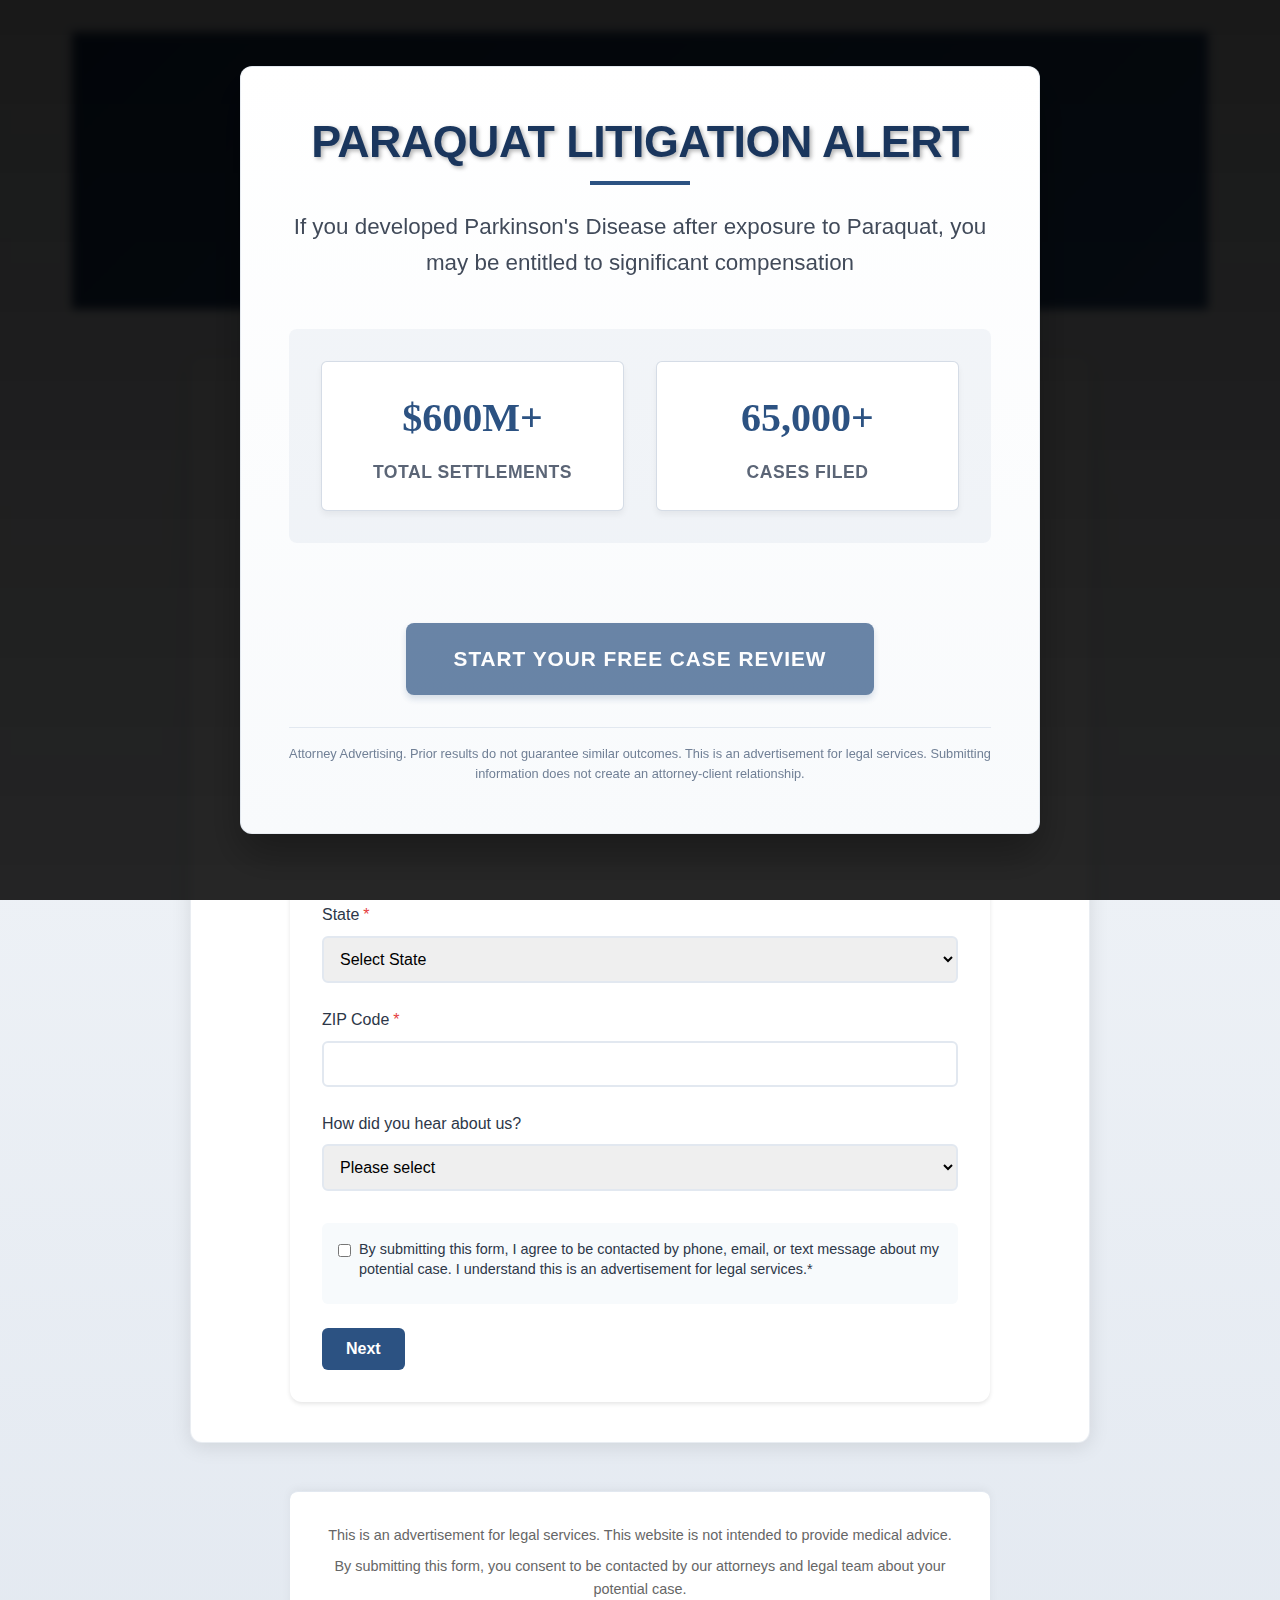
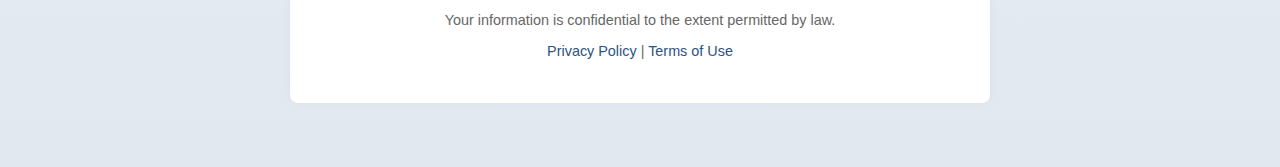
<file: index.html>
<!DOCTYPE html>
<html lang="en">
<head>
    <!-- ...existing meta and title tags... -->
    <meta charset="UTF-8">
    <meta name="viewport" content="width=device-width, initial-scale=1.0">
    <title>Paraquat Lawsuit Evaluation | Free Case Review</title>
    <meta name="description" content="Free Paraquat lawsuit evaluation. Find out if you qualify for compensation due to Parkinson's Disease from Paraquat exposure.">
    <meta name="robots" content="noindex,nofollow">
    <!-- CSS Files -->
    <link rel="stylesheet" href="styles.css">
    <link rel="stylesheet" href="form-styles.css">
    <link rel="stylesheet" href="splash.css">
    <style>
      /* Professional Embedded Form Styles */
      body {
          background: linear-gradient(to bottom, #f8fafc, #e2e8f0);
          min-height: 100vh;
          margin: 0;
          font-family: -apple-system, BlinkMacSystemFont, 'Segoe UI', Roboto, sans-serif;
      }
      
      .page-wrapper {
          max-width: 1200px;
          margin: 0 auto;
          padding: 2rem;
      }

      .form-container {
          max-width: 900px;
          margin: 3rem auto;
          background: #fff;
          border: 1px solid rgba(44, 82, 130, 0.1);
          padding: 2.5rem;
          box-shadow: 0 4px 20px rgba(0, 0, 0, 0.1);
          border-radius: 12px;
      }

      .form-container h1 {
          color: #1a365d;
          text-align: center;
          margin-bottom: 2rem;
          font-size: 2.2rem;
          font-weight: 700;
          position: relative;
          padding-bottom: 1rem;
      }

      .form-container h1::after {
          content: '';
          position: absolute;
          bottom: 0;
          left: 50%;
          transform: translateX(-50%);
          width: 80px;
          height: 3px;
          background: #2c5282;
      }

      .form-container iframe {
          width: 100%;
          height: 1855px;
          border: none;
          background: #fff;
      }

      .compliance-footer {
          text-align: center;
          padding: 2rem;
          background: #fff;
          border-top: 1px solid #e2e8f0;
          margin-top: 3rem;
          box-shadow: 0 -2px 10px rgba(0, 0, 0, 0.05);
      }

      @media (max-width: 768px) {
          .page-wrapper {
              padding: 1rem;
          }
          
          .form-container {
              padding: 1.5rem;
              margin: 1rem auto;
          }

          .form-container h1 {
              font-size: 1.8rem;
          }
      }
    </style>
</head>
<body>
    <!-- Optional Splash Screen and Agreement Modal -->
    <!-- ...existing splash screen and modal markup kept if needed... -->
    <div id="splash-screen" class="splash-container">
        <div class="splash-content">
            <h1 class="splash-title">Paraquat Litigation Alert</h1>
            <h2 class="splash-subtitle">If you developed Parkinson's Disease after exposure to Paraquat, you may be entitled to significant compensation</h2>
            <div class="splash-highlights">
                <div class="highlight-item">
                    <span class="highlight-number">$600M+</span>
                    <span class="highlight-text">Total Settlements</span>
                </div>
                <div class="highlight-item">
                    <span class="highlight-number">65,000+</span>
                    <span class="highlight-text">Cases Filed</span>
                </div>
            </div>
            <button id="start-evaluation" class="splash-cta">Start Your Free Case Review</button>
            <div class="legal-disclaimer">
                Attorney Advertising. Prior results do not guarantee similar outcomes. 
                This is an advertisement for legal services. Submitting information does not create an attorney-client relationship.
            </div>
        </div>
    </div>
    <!-- Agreement Modal (Optional) -->
    <div id="agreement-modal" class="modal" style="display: none;">
        <div class="modal-content">
            <h2>Before We Begin</h2>
            <div class="agreement-text">
                <p>By proceeding, you acknowledge and agree that:</p>
                <ul>
                    <li>This is an advertisement for legal services</li>
                    <li>Submitting information does not create an attorney-client relationship</li>
                    <li>Your information will be kept confidential as permitted by law</li>
                    <li>You may be contacted by phone, email, or text message</li>
                    <li>Prior results do not guarantee similar outcomes</li>
                </ul>
                <div class="consent-container">
                    <label class="large-checkbox">
                        I have read and agree to these terms
                        <input type="checkbox" id="consent" required>
                        <span class="checkmark"></span>
                    </label>
                </div>
                <a href="/terms-and-conditions" target="_blank">Learn More</a>
            </div>
            <button id="agree-continue" class="modal-cta" disabled>Continue</button>
        </div>
    </div>

    <div class="page-wrapper">
        <div class="form-header">
            <h1>Paraquat Lawsuit Evaluation</h1>
            <p>Complete this brief questionnaire to determine if you qualify for compensation. Your information is kept strictly confidential.</p>
        </div>

        <div class="form-container">
            <div class="form-progress">
                <div class="progress-bar">
                    <div class="progress-step active" data-step="1">
                        <span>Personal Information</span>
                    </div>
                    <div class="progress-step" data-step="2">
                        <span>Exposure Details</span>
                    </div>
                    <div class="progress-step" data-step="3">
                        <span>Medical History</span>
                    </div>
                </div>
            </div>

            <form id="paraquat-form" class="multi-step-form">
                <!-- Step 1: Personal Information -->
                <div class="form-step active" data-step="1">
                    <div class="form-group">
                        <label class="required-field">Full Name</label>
                        <input type="text" name="fullName" required>
                    </div>
                    <div class="form-group">
                        <label class="required-field">Email</label>
                        <input type="email" name="email" required>
                    </div>
                    <div class="form-group">
                        <label class="required-field">Phone</label>
                        <input type="tel" name="phone" required>
                    </div>
                    <div class="form-group">
                        <label class="required-field">State</label>
                        <select name="state" required>
                            <option value="">Select State</option>
                            <option value="AL">Alabama</option>
                            <option value="AK">Alaska</option>
                            <!-- Add all states -->
                            <option value="WY">Wyoming</option>
                        </select>
                    </div>
                    <div class="form-group">
                        <label class="required-field">ZIP Code</label>
                        <input type="text" name="zipCode" pattern="[0-9]{5}" required>
                    </div>
                    <div class="form-group">
                        <label>How did you hear about us?</label>
                        <select name="referralSource">
                            <option value="">Please select</option>
                            <option value="search">Internet Search</option>
                            <option value="social">Social Media</option>
                            <option value="friend">Friend/Family</option>
                            <option value="tv">TV Advertisement</option>
                            <option value="other">Other</option>
                        </select>
                    </div>
                    <div class="form-group consent-group">
                        <label class="checkbox-label">
                            <input type="checkbox" name="contactConsent" required>
                            <span>By submitting this form, I agree to be contacted by phone, email, or text message about my potential case. I understand this is an advertisement for legal services.*</span>
                        </label>
                    </div>
                    <button type="button" class="next-step">Next</button>
                </div>

                <!-- Step 2: Exposure Details -->
                <div class="form-step" data-step="2">
                    <div class="form-group">
                        <label class="required-field">Were you exposed to Paraquat?</label>
                        <select name="exposureConfirmation" required>
                            <option value="">Please select</option>
                            <option value="yes">Yes</option>
                            <option value="no">No</option>
                            <option value="unsure">Unsure</option>
                        </select>
                    </div>
                    <div class="form-group">
                        <label class="required-field">Years of Exposure</label>
                        <input type="number" name="exposureYears" min="0" max="50" required>
                    </div>
                    <div class="button-group">
                        <button type="button" class="prev-step">Previous</button>
                        <button type="button" class="next-step">Next</button>
                    </div>
                </div>

                <!-- Step 3: Medical History -->
                <div class="form-step" data-step="3">
                    <div class="form-group">
                        <label class="required-field">Have you been diagnosed with Parkinson's Disease?</label>
                        <select name="diagnosis" id="diagnosis" required>
                            <option value="">Please select</option>
                            <option value="yes">Yes</option>
                            <option value="no">No</option>
                        </select>
                    </div>
                    <div class="form-group">
                        <label>Would you like to share any additional details about your situation?</label>
                        <textarea name="story" rows="4" placeholder="Optional: Tell us about your experience..."></textarea>
                    </div>
                    <div class="button-group">
                        <button type="button" class="prev-step">Previous</button>
                        <button type="submit" class="submit-form">Submit</button>
                    </div>
                </div>
            </form>
        </div>

        <!-- Footer -->
        <footer class="compliance-footer">
            <p>This is an advertisement for legal services. This website is not intended to provide medical advice.</p>
            <p>By submitting this form, you consent to be contacted by our attorneys and legal team about your potential case.</p>
            <p>Your information is confidential to the extent permitted by law.</p>
            <p><a href="/privacy-policy">Privacy Policy</a> | <a href="/terms">Terms of Use</a></p>
        </footer>
    </div>

    <!-- Analytics (if required) -->
    <script async src="https://www.googletagmanager.com/gtag/js?id=GA_ID"></script>
    <script>
      window.dataLayer = window.dataLayer || [];
      function gtag(){dataLayer.push(arguments);}
      gtag('js', new Date());
      gtag('config', 'GA_ID');
    </script>
           
    <!-- Add Script to Handle Splash Screen -->
    <script>
      document.addEventListener("DOMContentLoaded", function() {
          const startBtn = document.getElementById("start-evaluation");
          startBtn.addEventListener("click", function() {
              // Hide the splash screen when evaluation starts
              document.getElementById("splash-screen").style.display = "none";
          });
      });
    </script>

    <!-- Optional additional script includes -->
    <!-- ...existing script includes removed if not needed... -->
    <script src="form.js"></script>
</body>
</html>
</file>
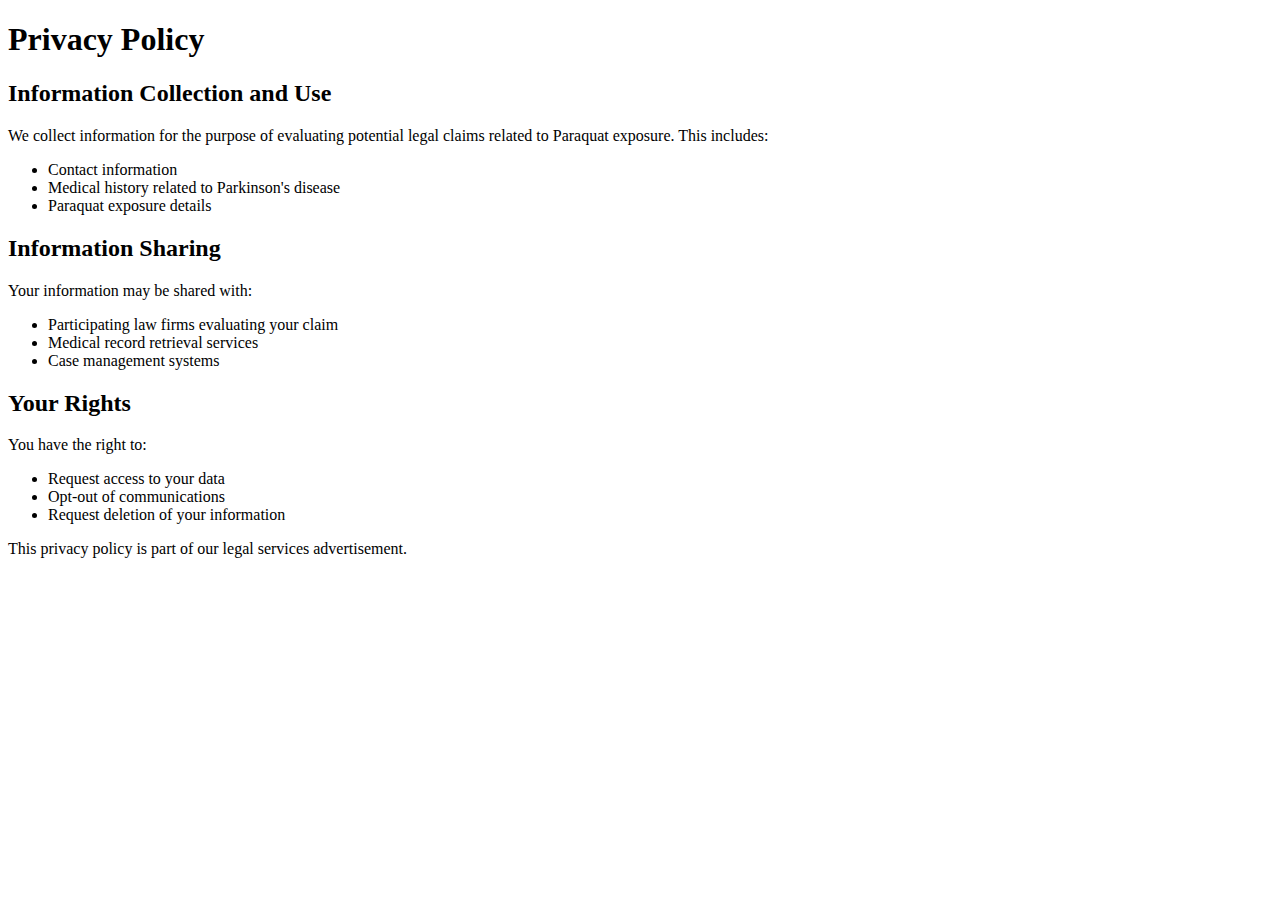
<file: privacy-policy.html>
<!DOCTYPE html>
<html>
<head>
    <title>Privacy Policy - Paraquat Lawsuit Claims</title>
</head>
<body>
    <h1>Privacy Policy</h1>
    
    <h2>Information Collection and Use</h2>
    <p>We collect information for the purpose of evaluating potential legal claims related to Paraquat exposure. This includes:</p>
    <ul>
        <li>Contact information</li>
        <li>Medical history related to Parkinson's disease</li>
        <li>Paraquat exposure details</li>
    </ul>

    <h2>Information Sharing</h2>
    <p>Your information may be shared with:</p>
    <ul>
        <li>Participating law firms evaluating your claim</li>
        <li>Medical record retrieval services</li>
        <li>Case management systems</li>
    </ul>

    <h2>Your Rights</h2>
    <p>You have the right to:</p>
    <ul>
        <li>Request access to your data</li>
        <li>Opt-out of communications</li>
        <li>Request deletion of your information</li>
    </ul>

    <div class="legal-notices">
        <p>This privacy policy is part of our legal services advertisement.</p>
    </div>
</body>
</html>
</file>
<file: styles.css>
:root {
    --primary-color: #2c5282;
    --secondary-color: #2b6cb0;
    --success-color: #48bb78;
    --error-color: #e53e3e;
    --text-color: #2d3748;
    --light-bg: #f7fafc;
    --border-color: #e2e8f0;
    --shadow: 0 2px 4px rgba(0, 0, 0, 0.1);
}

* {
    box-sizing: border-box;
    margin: 0;
    padding: 0;
}

body {
    font-family: -apple-system, BlinkMacSystemFont, 'Segoe UI', Roboto, Oxygen,
        Ubuntu, Cantarell, sans-serif;
    line-height: 1.6;
    color: var(--text-color);
    background-color: var(--light-bg);
    margin: 0;
    padding: 0;
    font-family: Arial, sans-serif;
    line-height: 1.6;
}

a {
    color: #2c5282;
    text-decoration: none;
}

a:hover {
    text-decoration: underline;
}

.modal {
    position: fixed;
    top: 0;
    left: 0;
    width: 100%;
    height: 100%;
    background: rgba(0, 0, 0, 0.5);
    display: none;
    justify-content: center;
    align-items: center;
    z-index: 1001;
}

.modal-content {
    background: white;
    padding: 2rem;
    border-radius: 8px;
    max-width: 500px;
    width: 90%;
}

.modal-cta {
    width: 100%;
    padding: 1rem;
    background: #2c5282;
    color: white;
    border: none;
    border-radius: 4px;
    font-size: 1.1rem;
    cursor: pointer;
    margin-top: 1rem;
}

.modal-cta:disabled {
    background: #cbd5e0;
    cursor: not-allowed;
}

.container {
    max-width: 1200px;
    margin: 0 auto;
    padding: 2rem;
}

header {
    text-align: center;
    margin-bottom: 3rem;
}

h1 {
    font-size: 2.5rem;
    color: var(--primary-color);
    margin-bottom: 1rem;
}

.legal-notice {
    background-color: #fff;
    padding: 1rem;
    border-radius: 8px;
    border: 1px solid var(--border-color);
    margin: 1rem 0;
    font-size: 0.9rem;
    color: #666;
}

.multi-step-form {
    background: white;
    padding: 2rem;
    border-radius: 12px;
    box-shadow: var(--shadow);
    max-width: 700px;
    margin: 0 auto;
}

.form-step {
    display: none;
    animation: fadeIn 0.3s ease-in-out;
}

.form-step.active {
    display: block;
}

.form-group {
    margin-bottom: 1.5rem;
}

label {
    display: block;
    margin-bottom: 0.5rem;
    font-weight: 500;
    color: var(--text-color);
}

.required-field::after {
    content: "*";
    color: var(--error-color);
    margin-left: 4px;
}

input,
select {
    width: 100%;
    padding: 0.75rem;
    border: 2px solid var(--border-color);
    border-radius: 6px;
    font-size: 1rem;
    transition: border-color 0.2s ease;
}

input:focus,
select:focus {
    outline: none;
    border-color: var(--primary-color);
    box-shadow: 0 0 0 3px rgba(44, 82, 130, 0.1);
}

textarea {
    width: 100%;
    padding: 0.75rem;
    border: 2px solid var(--border-color);
    border-radius: 6px;
    font-size: 1rem;
    transition: border-color 0.2s ease;
    resize: vertical;
    min-height: 100px;
}

textarea:focus {
    outline: none;
    border-color: var(--primary-color);
    box-shadow: 0 0 0 3px rgba(44, 82, 130, 0.1);
}

button {
    background-color: var(--primary-color);
    color: white;
    padding: 0.75rem 1.5rem;
    border: none;
    border-radius: 6px;
    font-size: 1rem;
    font-weight: 600;
    cursor: pointer;
    transition: background-color 0.2s ease;
}

button:hover {
    background-color: var(--secondary-color);
}

button.prev-step {
    background-color: transparent;
    color: var(--text-color);
    border: 2px solid var(--border-color);
    margin-right: 1rem;
}

button.prev-step:hover {
    background-color: var(--light-bg);
}

.error-message {
    color: var(--error-color);
    font-size: 0.875rem;
    margin-top: 0.5rem;
}

.compliance-footer {
    max-width: 700px;
    margin: 2rem auto;
    padding: 1.5rem;
    background: white;
    border-radius: 8px;
    box-shadow: var(--shadow);
    font-size: 0.9rem;
    color: #666;
}

.compliance-footer p {
    margin-bottom: 0.5rem;
}

.compliance-footer a {
    color: var(--primary-color);
    text-decoration: none;
}

.compliance-footer a:hover {
    text-decoration: underline;
}

/* Progress indicator */
.progress-bar {
    display: flex;
    justify-content: space-between;
    margin-bottom: 2rem;
    position: relative;
    padding: 1rem 0;
}

.progress-step {
    flex: 1;
    text-align: center;
    position: relative;
    padding-top: 24px;
    font-weight: 600;
}

.progress-step::before {
    content: '';
    position: absolute;
    top: 8px;
    left: 50%;
    transform: translateX(-50%);
    width: 16px;
    height: 16px;
    background-color: var(--border-color);
    border-radius: 50%;
    z-index: 2;
    transition: all 0.3s ease;
    border: 3px solid #e2e8f0;
}

.progress-step.active::before {
    background-color: var(--primary-color);
    border-color: #2c5282;
    box-shadow: 0 0 0 3px rgba(44, 82, 130, 0.2);
}

.progress-step::after {
    content: '';
    position: absolute;
    top: 15px;
    left: 0;
    width: 100%;
    height: 2px;
    background-color: var(--border-color);
    z-index: 1;
}

.progress-step:last-child::after {
    display: none;
}

/* Animations */
@keyframes fadeIn {
    from {
        opacity: 0;
        transform: translateY(10px);
    }
    to {
        opacity: 1;
        transform: translateY(0);
    }
}

/* Responsive Design */
@media (max-width: 768px) {
    .container {
        padding: 1rem;
    }

    .multi-step-form {
        padding: 1.5rem;
    }

    h1 {
        font-size: 2rem;
    }

    button {
        width: 100%;
        margin-bottom: 0.5rem;
    }

    button.prev-step {
        margin-right: 0;
    }

    .form-header {
        padding: 3rem 1rem;
    }

    .form-header h1 {
        font-size: 2rem;
    }

    .form-container {
        padding: 1.5rem;
        margin: 1rem;
    }
}

/* Accessibility Enhancements */
@media (prefers-reduced-motion: reduce) {
    .form-step {
        animation: none;
    }
}

/* High Contrast Mode */
@media (forced-colors: active) {
    button {
        border: 2px solid currentColor;
    }
    
    input,
    select {
        border: 2px solid currentColor;
    }
}

.form-container {
    background: #ffffff;
    border-radius: 16px;
    box-shadow: 0 8px 30px rgba(0, 0, 0, 0.12);
    padding: 2.5rem;
    margin: 2rem auto;
    max-width: 900px;
    position: relative;
    border: 1px solid rgba(44, 82, 130, 0.1);
}

.form-header {
    background: linear-gradient(135deg, #1a365d 0%, #2c5282 100%);
    padding: 4rem 2rem;
    color: white;
    text-align: center;
    position: relative;
    overflow: hidden;
}

.form-header::before {
    content: '';
    position: absolute;
    top: 0;
    left: 0;
    right: 0;
    bottom: 0;
    background: url('data:image/svg+xml,<svg width="20" height="20" viewBox="0 0 20 20" xmlns="http://www.w3.org/2000/svg"><rect width="20" height="20" fill="none"/></svg>') center/40px 40px;
    opacity: 0.1;
}

.form-header h1 {
    font-size: 2.8rem;
    margin-bottom: 1rem;
    color: white;
    font-weight: 700;
    text-shadow: 0 2px 4px rgba(0, 0, 0, 0.2);
}

.form-header p {
    font-size: 1.2rem;
    max-width: 600px;
    margin: 0 auto;
    opacity: 0.9;
}

.form-progress {
    background: white;
    padding: 1.5rem;
    border-radius: 12px;
    margin: -2rem auto 2rem;
    max-width: 800px;
    box-shadow: 0 4px 15px rgba(0, 0, 0, 0.05);
}

iframe {
    border-radius: 8px;
    transition: all 0.3s ease;
    background: #fff;
}

.consent-group {
    margin-top: 2rem;
    padding: 1rem;
    background: var(--light-bg);
    border-radius: 6px;
}

.checkbox-label {
    display: flex;
    align-items: flex-start;
    gap: 0.5rem;
    font-size: 0.9rem;
    line-height: 1.4;
}

.checkbox-label input[type="checkbox"] {
    width: auto;
    margin-top: 0.3rem;
}
</file>
<file: form-styles.css>
/* Add your CSS styles here */
body {
  font-family: sans-serif;
}
</file>
<file: splash.css>
.splash-container {
    position: fixed;
    top: 0;
    left: 0;
    width: 100%;
    height: 100%;
    background: linear-gradient(rgba(0, 0, 0, 0.9), rgba(0, 0, 0, 0.85));
    backdrop-filter: blur(5px);
    display: flex;
    justify-content: center;
    align-items: center;
    z-index: 1000;
    opacity: 1;
    transition: opacity 0.3s ease-out;
}

.splash-content {
    background: linear-gradient(to bottom, #fff, #f8fafc);
    padding: 3rem;
    border-radius: 12px;
    max-width: 800px;
    width: 90%;
    box-shadow: 0 20px 40px rgba(0,0,0,0.3);
    border: 1px solid rgba(44, 82, 130, 0.1);
    text-align: center;
    animation: fadeInUp 0.8s ease-out;
}

.splash-title {
    color: #1a365d;
    font-size: 2.8rem;
    margin-bottom: 1.5rem;
    font-weight: 800;
    text-transform: uppercase;
    letter-spacing: -0.5px;
    line-height: 1.2;
    position: relative;
    padding-bottom: 1rem;
    text-shadow: 2px 2px 4px rgba(0,0,0,0.3);
}

.splash-title::after {
    content: '';
    position: absolute;
    bottom: 0;
    left: 50%;
    transform: translateX(-50%);
    width: 100px;
    height: 4px;
    background: #2c5282;
}

.splash-subtitle {
    font-size: 1.4rem;
    margin-bottom: 3rem;
    color: #2d3748;
    line-height: 1.6;
    font-weight: 500;
    opacity: 0.9;
}

.splash-highlights {
    display: grid;
    grid-template-columns: repeat(2, 1fr);
    gap: 2rem;
    margin: 3rem 0;
    padding: 2rem;
    background: rgba(44, 82, 130, 0.05);
    border-radius: 8px;
}

.highlight-item {
    text-align: center;
    display: flex;
    flex-direction: column;
    align-items: center;
    padding: 1.5rem;
    border: 1px solid rgba(44, 82, 130, 0.2);
    border-radius: 6px;
    background: white;
    box-shadow: 0 4px 6px rgba(0,0,0,0.05);
}

.highlight-number {
    display: block;
    font-size: 2.5rem;
    font-weight: 800;
    color: #2c5282;
    margin-bottom: 0.5rem;
    font-family: "Georgia", serif;
}

.highlight-text {
    font-size: 1.1rem;
    color: #4a5568;
    font-weight: 600;
    text-transform: uppercase;
    letter-spacing: 0.5px;
    opacity: 0.9;
}

.splash-cta {
    background: #2c5282;
    color: white;
    padding: 1.5rem 3rem;
    font-size: 1.3rem;
    font-weight: 700;
    border-radius: 8px;
    cursor: pointer;
    transition: all 0.3s ease;
    border: none;
    text-transform: uppercase;
    letter-spacing: 1px;
    box-shadow: 0 4px 6px rgba(44, 82, 130, 0.25);
    margin-top: 2rem;
    transition: background-color 0.3s ease, opacity 0.3s ease;
    opacity: 0.7;
}

.splash-cta:hover {
    background: #1a365d;
    transform: translateY(-2px);
    box-shadow: 0 6px 12px rgba(44, 82, 130, 0.3);
}

.modal-cta.active {
    opacity: 1;
}

.modal-cta:disabled {
    background-color: #cbd5e0;
    cursor: not-allowed;
    opacity: 0.5;
}

.legal-disclaimer {
    font-size: 0.8rem;
    color: #718096;
    margin-top: 2rem;
    padding-top: 1rem;
    border-top: 1px solid #e2e8f0;
}

/* Modal Styles */
.modal {
    position: fixed;
    top: 0;
    left: 0;
    width: 100%;
    height: 100%;
    background: rgba(0,0,0,0.5);
    display: flex;
    align-items: center;
    justify-content: center;
    z-index: 1100;
    opacity: 0;
    transition: opacity 0.3s ease-out;
}

.modal-content {
    background: white;
    padding: 2rem;
    border-radius: 12px;
    max-width: 600px;
    width: 90%;
    max-height: 90vh;
    overflow-y: auto;
    animation: slideUp 0.3s ease-out;
    transform: translateY(0);
    transition: transform 0.3s ease-out;
}

.modal-content h2 {
    color: #2c5282;
    margin-bottom: 1.5rem;
}

.modal.active .modal-content {
    transform: translateY(0);
}

.agreement-text {
    margin-bottom: 2rem;
}

.agreement-text ul {
    margin: 1rem 0;
    padding-left: 1.5rem;
}

.agreement-text li {
    margin-bottom: 0.5rem;
    color: #4a5568;
}

.consent-checkbox {
    margin: 1.5rem 0;
}

.modal-cta {
    width: 100%;
    padding: 1rem;
    background-color: #2c5282;
    color: white;
    border: none;
    border-radius: 6px;
    cursor: pointer;
    font-size: 1.1rem;
}

.modal-cta:disabled {
    background-color: #cbd5e0;
    cursor: not-allowed;
}

#main-content {
    opacity: 0;
    transition: opacity 0.3s ease-out;
}

@keyframes fadeInUp {
    from {
        opacity: 0;
        transform: translateY(20px);
    }
    to {
        opacity: 1;
        transform: translateY(0);
    }
}

@keyframes slideUp {
    from {
        opacity: 0;
        transform: translateY(50px);
    }
    to {
        opacity: 1;
        transform: translateY(0);
    }
}

@media (max-width: 768px) {
    .splash-content {
        padding: 2rem;
    }

    .splash-title {
        font-size: 2rem;
    }
    
    .splash-subtitle {
        font-size: 1.2rem;
    }
    
    .splash-highlights {
        grid-template-columns: 1fr;
    }

    .splash-cta {
        padding: 1.25rem 2rem;
        font-size: 1.1rem;
    }
}
</file>
